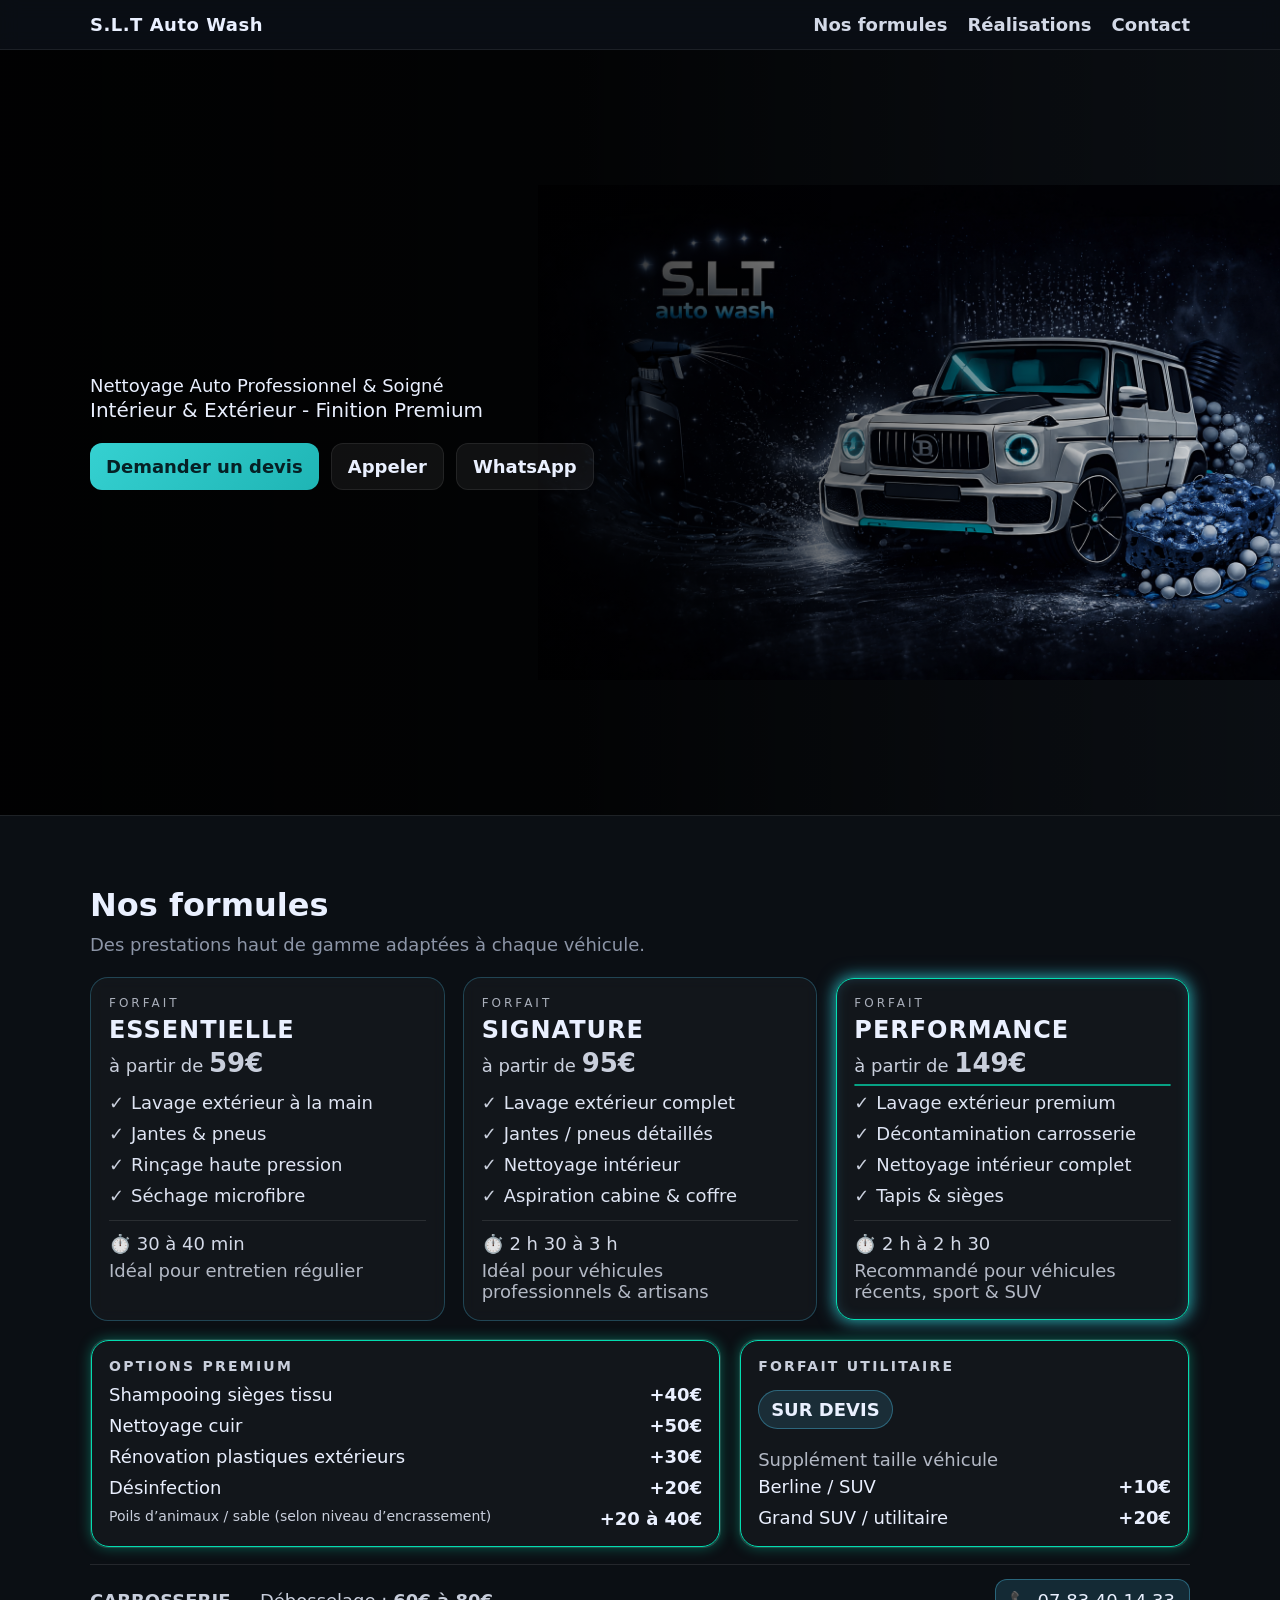
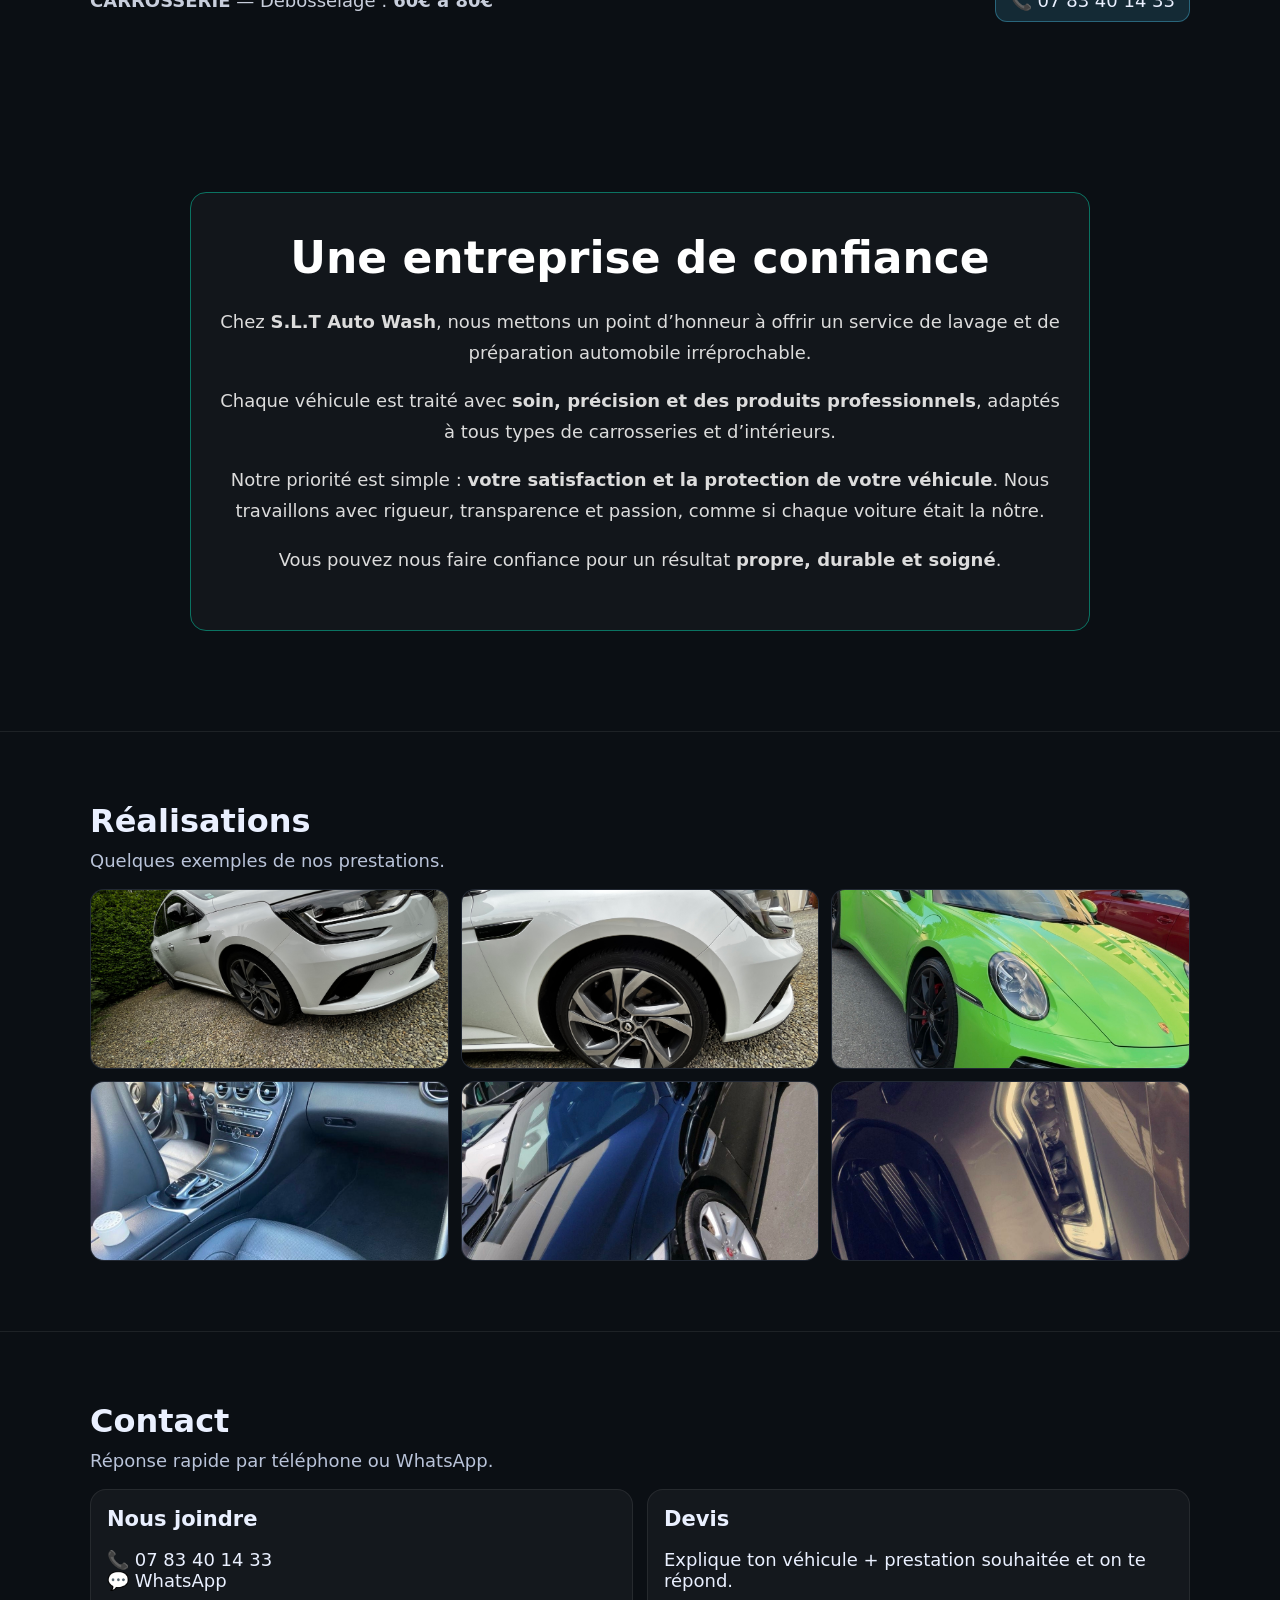
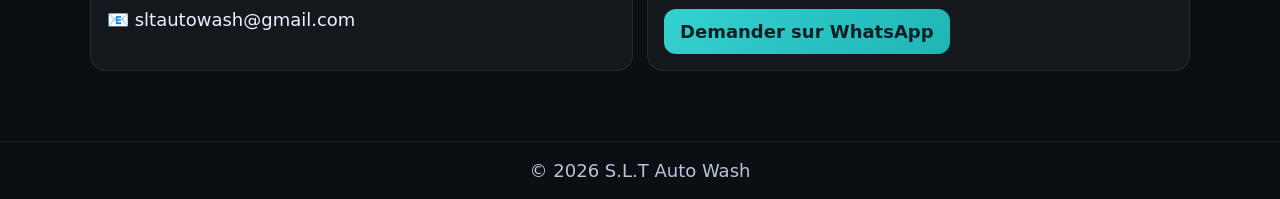
<file: index.html>
<!doctype html>
<html lang="fr">
<head>
  <meta charset="utf-8" />
  <meta name="viewport" content="width=device-width, initial-scale=1" />
  <title>SLT Auto Wash</title>
  <link rel="stylesheet" href="styles.css" />
</head>
<body>

  <header class="header">
    <div class="container header-inner">
      <div class="brand">S.L.T Auto Wash</div>

      <nav class="nav">
        <a href="#nosformules">Nos formules</a>
        <a href="#realisations">Réalisations</a>
        <a href="#contact">Contact</a>
      </nav>
    </div>
  </header>

  <main>

    <!-- HERO -->
 <section class="hero" id="top">
  <div class="container hero-inner">
    <div class="hero-content" 
      <h1 class="reveal">Nettoyage Auto Professionnel & Soigné</ h1>

      <p class="hero-sub reveal delay-1">
        Intérieur & Extérieur - Finition Premium
      </p>
      

      <div class="hero-actions reveal delay-2">
        <a class="btn primary" href="#contact">Demander un devis</a>
        <a class="btn ghost" href="tel:0783401433">Appeler</a>
        <a class="btn ghost" target="_blank" href="https://wa.me/33783401433">WhatsApp</a>
      </div>
    </div>

  </div>
</section> 

  <section id="nosformules" class="section pricing">
  <div class="container">
    <h2>Nos formules</h2>
    <p class="muted">Des prestations haut de gamme adaptées à chaque véhicule.</p>

    <!-- 3 cartes du haut -->
    <div class="pricing-top">

      <article class="plan">
        <div class="plan-head">
          <div class="plan-kicker">FORFAIT</div>
          <h3 class="plan-title">ESSENTIELLE</h3>
          <div class="plan-price">à partir de <strong>59€</strong></div>
        </div>

        <ul class="plan-list">
          <li>Lavage extérieur à la main</li>
          <li>Jantes & pneus</li>
          <li>Rinçage haute pression</li>
          <li>Séchage microfibre</li>
        </ul>

        <div class="plan-footer">
          <div class="plan-time">⏱️ 30 à 40 min</div>
          <div class="plan-note">Idéal pour entretien régulier</div>
        </div>
      </article>

      <article class="plan">
        <div class="plan-head">
          <div class="plan-kicker">FORFAIT</div>
          <h3 class="plan-title">SIGNATURE</h3>
          <div class="plan-price">à partir de <strong>95€</strong></div>
        </div>

        <ul class="plan-list">
          <li>Lavage extérieur complet</li>
          <li>Jantes / pneus détaillés</li>
          <li>Nettoyage intérieur</li>
          <li>Aspiration cabine & coffre</li>
        </ul>

        <div class="plan-footer">
          <div class="plan-time">⏱️ 2 h 30 à 3 h</div>
          <div class="plan-note">Idéal pour véhicules professionnels & artisans</div>
        </div>
      </article>

      <article class="plan plan-featured">
        <div class="plan-head">
          <div class="plan-kicker">FORFAIT</div>
          <h3 class="plan-title">PERFORMANCE</h3>
          <div class="plan-price">à partir de <strong>149€</strong></div>
          <div class="forfait-card highlight">
          </div>

        <ul class="plan-list">
          <li>Lavage extérieur premium</li>
          <li>Décontamination carrosserie</li>
          <li>Nettoyage intérieur complet</li>
          <li>Tapis & sièges</li>
        </ul>

        <div class="plan-footer">
          <div class="plan-time">⏱️ 2 h à 2 h 30</div>
          <div class="plan-note">Recommandé pour véhicules récents, sport & SUV</div>
        </div>
      </article>

    </div>

    <!-- 2 blocs du bas -->
    <div class="pricing-bottom">

      <article class="box">
        <h3 class="box-title">OPTIONS PREMIUM</h3>
        <ul class="box-list">
          <li><span>Shampooing sièges tissu</span><strong>+40€</strong></li>
          <li><span>Nettoyage cuir</span><strong>+50€</strong></li>
          <li><span>Rénovation plastiques extérieurs</span><strong>+30€</strong></li>
          <li><span>Désinfection</span><strong>+20€</strong></li>
          <li class="small">
            <span>Poils d’animaux / sable (selon niveau d’encrassement)</span>
            <strong>+20 à 40€</strong>
          </li>
        </ul>
      </article>

      <article class="box">
        <h3 class="box-title">FORFAIT UTILITAIRE</h3>

        <div class="badge">SUR DEVIS</div>

        <p class="box-sub">Supplément taille véhicule</p>
        <ul class="box-list">
          <li><span>Berline / SUV</span><strong>+10€</strong></li>
          <li><span>Grand SUV / utilitaire</span><strong>+20€</strong></li>
        </ul>
      </article>

    </div>

    <!-- bas de page -->
    <div class="pricing-footer">
      <div class="carrosserie">
        <strong>CARROSSERIE</strong> — Débosselage : <strong>60€ à 80€</strong>
      </div>
      <a class="phone" href="tel:0783401433">📞 07 83 40 14 33</a>

</div>
</section>
<section class="presentation fade-up">
  <h2>Une entreprise de confiance</h2>
  <p>
    Chez <strong>S.L.T Auto Wash</strong>, nous mettons un point d’honneur à offrir
    un service de lavage et de préparation automobile irréprochable.
  </p>
  <p>
    Chaque véhicule est traité avec <strong>soin, précision et des produits professionnels</strong>,
    adaptés à tous types de carrosseries et d’intérieurs.
  </p>
  <p>
    Notre priorité est simple : <strong>votre satisfaction et la protection de votre véhicule</strong>.
    Nous travaillons avec rigueur, transparence et passion, comme si chaque voiture était la nôtre.
  </p>
  <p>
    Vous pouvez nous faire confiance pour un résultat <strong>propre, durable et soigné</strong>.
  </p>
</section> 

<!-- RÉALISATIONS -->
    <section class="section" id="realisations">
      <div class="container">
        <h2>Réalisations</h2>
        <p class="muted">Quelques exemples de nos prestations.</p>

        <div class="grid">
          <img src="photo1.jpg" alt="Réalisation 1">
          <img src="photo2.jpg" alt="Réalisation 2">
          <img src="photo3.jpg" alt="Réalisation 3">
          <img src="photo4.jpg" alt="Réalisation 4">
          <img src="photo5.jpg" alt="Réalisation 5">
          <img src="photo6.jpg" alt="Réalisation 6">
        </div>
      </div>
    </section>
    <!-- CONTACT -->
    <section class="section" id="contact">
      <div class="container">
        <h2>Contact</h2>
        <p class="muted">Réponse rapide par téléphone ou WhatsApp.</p>

        <div class="cards">
          <div class="card">
            <h3>Nous joindre</h3>
            <p>
              📞 <a href="tel:0783401433">07 83 40 14 33</a><br>
              💬 <a target="_blank" href="https://wa.me/33783401433">WhatsApp</a>
              <p>📧 <a href="mailto:sltautowash@gmail.com">sltautowash@gmail.com</a></p>
            </p>
          </div>

          <div class="card">
            <h3>Devis</h3>
            <p>Explique ton véhicule + prestation souhaitée et on te répond.</p>
            <a class="btn primary" target="_blank" href="https://wa.me/33783401433">Demander sur WhatsApp</a>
          </div>
        </div>
      </div>
    </section>

  </main>

  <footer class="footer">
    <div class="container">
      © <span id="year"></span> S.L.T Auto Wash
    </div>
  </footer>

  <script src="main.js"></script>
</body>
</html>
</file>
<file: styles.css>
:root{
  --bg:#0b0f14;
  --card:#111824;
  --txt:#eaf0ff;
  --muted:#b9c3d9;
  --accent:#35d1d1;
  --accent2:#1fb5b5;
  --border:rgba(255,255,255,.08);
}

*{box-sizing:border-box}
html,body{margin:0;padding:0}
body{
  font-family: system-ui, -apple-system, Segoe UI, Roboto, Arial, sans-serif;
  background: var(--bg);
  color: var(--txt);
}
  html {
    font-size: 20px;
}

a{color:inherit;text-decoration:none}
.container{width:min(1100px, 92%); margin:0 auto}

.header{
  position: sticky;
  top:0;
  z-index: 50;
  background: rgba(10,14,20,.75);
  backdrop-filter: blur(10px);
  border-bottom: 1px solid var(--border);
}
.header-inner{
  display:flex;
  align-items:center;
  justify-content:space-between;
  padding:14px 0;
}
.brand{font-weight:800; letter-spacing:.5px}
.nav{display:flex; gap:18px; font-weight:600; opacity:.9}
.nav a:hover{opacity:1; color: var(--accent)}

.hero{
  min-height: 85vh;
  display: flex;
  align-items: center;
  position: relative;

  background:
    linear-gradient(to right,
      rgba(0,0,0,.92) 0%,
      rgba(0,0,0,.80) 45%,
      rgba(0,0,0,.35) 75%,
      rgba(0,0,0,.05) 100%
    ),
    url("./hero-bg.jpg") right center / 58% no-repeat;
}

.hero-inner{padding:70px 0}
.hero-content{max-width: 720px}

/* === HERO : remettre le rendu "gros titre" === */
.hero h1{
  font-size: clamp(68px, 8vw, 110px);
  line-height: 1.05;
  margin: 0 0 14px 0;
  letter-spacing: -1px;
  font-weight: 800;
}

.hero h1 span{
  color: #dff7ff;
  text-shadow: 0 0 22px rgba(53,209,209,.25);
}

.hero-sub{
  font-size: 20px;
  line-height: 1.45;
  margin: 0 0 18px 0;
  opacity: .9;
}

/* boutons */
.hero-actions{
  display: flex;
  gap: 12px;
  flex-wrap: wrap;
}

.btn{
  display:inline-flex;
  align-items:center;
  justify-content:center;
  padding: 12px 16px;
  border-radius: 12px;
  font-weight: 800;
  border: 1px solid var(--border);
}
.btn.primary{
  background: linear-gradient(135deg, var(--accent), var(--accent2));
  color:#062025;
  border: 0;
}
.btn.primary:hover{filter:brightness(1.05)}
.btn.ghost{
  background: rgba(255,255,255,.06);
}
.btn.ghost:hover{background: rgba(255,255,255,.10)}

.section{
  padding: 70px 0;
  border-top: 1px solid var(--border);
}
h2{margin:0 0 10px 0; font-size: 32px}
.muted{color:var(--muted); margin:0 0 18px 0}

.grid{
  display:grid;
  grid-template-columns: repeat(3, 1fr);
  gap: 12px;
}
.grid img{
  width:100%;
  height: 180px;
  object-fit: cover;
  border-radius: 14px;
  border: 1px solid var(--border);
  background: #0f1622;
}

.cards{
  display:grid;
  grid-template-columns: repeat(2, 1fr);
  gap: 14px;
}
.card{
  background: rgba(255,255,255,.04);
  border: 1px solid var(--border);
  border-radius: 16px;
  padding: 16px;
}
.card h3{margin:0 0 10px 0}
.card ul{margin:0; padding-left: 18px; color: var(--muted)}
.card li{margin: 8px 0}

.footer{
  border-top: 1px solid var(--border);
  padding: 18px 0;
  color: var(--muted);
  text-align:center;
}

@media (max-width: 768px){
  .nav{gap:12px; font-size:14px}
  .hero{background-position: 50% 10%; }
  .hero{ filter: brightness(1.25) contrast(1.1);
}
  .grid{grid-template-columns: repeat(2, 1fr);}
  .cards{grid-template-columns: 1fr;}
}
.hero,
.hero::before {
  pointer-events: none;
}.lightbox{
  position: fixed;
  inset: 0;
  background: rgba(0,0,0,.35);
  display: none;
  align-items: center;
  justify-content: center;
  z-index: 9999;
}
.lightbox.open{ display: flex; }
.lightbox-img{
  max-width: 92vw;
  max-height: 88vh;
  border-radius: 14px;
}
.lightbox-close{
  position: fixed;
  top: 16px;
  right: 16px;
  width: 44px;
  height: 44px;
  border-radius: 999px;
  border: 0;
  background: rgba(255,255,255,.12);
  color: #fff;
  font-size: 28px;
  cursor: pointer;
}/* ===== FORMULES (style flyer) ===== */
.pricing .muted{opacity:.75;margin-top:6px}

.pricing-top{
  margin-top:22px;
  display:grid;
  grid-template-columns: repeat(3, 1fr);
  gap:18px;
}

.plan{
  background: rgba(255,255,255,.04);
  border: 1px solid rgba(80,210,255,.25);
  border-radius: 16px;
  padding: 18px;
  backdrop-filter: blur(6px);

  /* NÉON POUR TOUS */
  box-shadow:
    0 0 18px rgba(80,210,255,.55),
    inset 0 0 14px rgba(80,210,255,.18);
}
  transition: box-shadow .3s ease, transform .3s ease;
}

.plan-featured{
  border: 2px solid rgba(80,210,255,.8);
  box-shadow:
    0 0 0 1px rgba(80,210,255,.9),
    0 0 25px rgba(80,210,255,.6),
    inset 0 20px 60px rgba(0,0,0,.6);
  transform: translateY(-6px);
}

.plan-kicker{
  font-size:12px;
  letter-spacing:.25em;
  opacity:.7;
}

.plan-title{
  margin:6px 0 4px;
  font-size:24px;
  letter-spacing:.04em;
}

.plan-price{
  opacity:.85;
  margin-bottom:14px;
}

.plan-price strong{font-size:26px}

.plan-list{
  list-style:none;
  padding:0;
  margin:0;
  display:grid;
  gap:10px;
}

.plan-list li{
  position:relative;
  padding-left:22px;
  opacity:.95;
}

.plan-list li:before{
  content:"✓";
  position:absolute;
  left:0;
  top:0;
  opacity:.9;
}

.plan-footer{
  margin-top:14px;
  padding-top:12px;
  border-top:1px solid rgba(255,255,255,.10);
  display:grid;
  gap:6px;
}

.plan-time{opacity:.9}
.plan-note{opacity:.75}

/* bas : 2 blocs */
.pricing-bottom{
  margin-top:18px;
  display:grid;
  grid-template-columns: 1.4fr 1fr;
  gap:18px;
}

.box{
  background: rgba(255,255,255,.03);
  border: 1px solid rgba(255,255,255,.10);
  border-radius: 16px;
  padding: 18px;
}

.box-title{
  margin:0 0 10px;
  letter-spacing:.16em;
  font-size:14px;
  opacity:.85;
}

.box-sub{opacity:.75;margin:10px 0 6px}

.box-list{
  list-style:none;
  padding:0;
  margin:0;
  display:grid;
  gap:10px;
}

.box-list li{
  display:flex;
  justify-content:space-between;
  gap:12px;
}

.box-list li.small span{opacity:.85; font-size:14px}
.box-list strong{white-space:nowrap}

.badge{
  display:inline-block;
  padding:8px 12px;
  border-radius: 999px;
  background: rgba(80,210,255,.12);
  border: 1px solid rgba(80,210,255,.35);
  margin: 6px 0 10px;
  font-weight:700;
}

/* bas final */
.pricing-footer{
  margin-top:16px;
  display:flex;
  justify-content:space-between;
  align-items:center;
  gap:12px;
  flex-wrap:wrap;
  padding-top:14px;
  border-top:1px solid rgba(255,255,255,.10);
}

.carrosserie{opacity:.85}

.phone{
  display:inline-flex;
  align-items:center;
  gap:8px;
  padding:10px 14px;
  border-radius: 12px;
  background: rgba(80,210,255,.14);
  border: 1px solid rgba(80,210,255,.35);
}

/* responsive */
@media (max-width: 980px){
  .pricing-top{grid-template-columns:1fr; }
  .plan-featured{transform:none;}
  .pricing-bottom{grid-template-columns:1fr;}
/* ===== EFFET NEON BLEU ===== */
:root{
  --neon: #3fdcff;
}

/* ===== EFFET NEON BLEU ===== */
:root{
  --neon: #3fdcff;
}

/* cartes formules */
.plan,
.box{
  border: 1px solid rgba(63,220,255,.25);
  box-shadow:
    0 0 10px rgba(63,220,255,.15),
    inset 0 0 10px rgba(63,220,255,.08);
}

/* carte centrale Signature (plus forte) */
.plan-featured{
  border: 1px solid var(--neon);
  box-shadow:
    0 0 15px rgba(63,220,255,.6),
    0 0 40px rgba(63,220,255,.25),
    inset 0 0 18px rgba(63,220,255,.18);
}

/* hover (effet vivant) */
.plan:hover,
.box:hover{
  box-shadow:
    0 0 18px rgba(63,220,255,.5),
    0 0 45px rgba(63,220,255,.25),
    inset 0 0 20px rgba(63,220,255,.18);
  transform: translateY(-4px);
  transition: all .25s ease;
}

/* titres */
.plan-title,
.box-title{
  color: var(--neon);
  text-shadow:
    0 0 8px rgba(63,220,255,.6),
    0 0 18px rgba(63,220,255,.35);
}

/* badge SUR DEVIS */
.badge{
  color: var(--neon);
  background: rgba(63,220,255,.12);
  box-shadow:
    0 0 12px rgba(63,220,255,.45);
}

/* téléphone */
.phone{
  color: var(--neon);
  box-shadow:
    0 0 15px rgba(63,220,255,.45);
}
.photo-container{
  position: relative;
  border-radius: 16px;
  overflow: hidden;
}
.photo-container::before {
  content: "";
  position: absolute;
  inset: 0;
  border-radius: 16px;

  /* contour plus visible */
  border: 1.5px solid rgba(0, 255, 204, 0.85);

  /* léger glow discret */
  box-shadow: 0 0 12px rgba(0, 255, 204, 0.35);

  pointer-events: none;
  z-index: 2;
}
}
.photo-container img {
  display: block;
  width: 100%;
  height: auto;
  z-index: 1;
  position: relative;
border: 2px solid rgba(0, 255, 204, 0.9 );
box-shadow: 0 0 16px rgba(0, 255, 204, 0.45);
}


.presentation h2 {
  text-align: center;
}
}
.presentation p {
  line-height: 1.7;
  margin-bottom: 16px;
}
.presentation h2 {
  margin-bottom: 24px;
  font-size: 2rem;
}
.fade-up {
  opacity: 0;
  transform: translateY(20px);
  transition: opacity 0.8s ease, transform 0.8s ease;
}

.fade-up.visible {
  opacity: 1;
  transform: translateY(0);
}
.presentation {
  max-width: 900px;
  margin: 80px auto;
  padding: 0 20px;
  text-align: center;
  color: #eaeaea;
  display: block;
}.presentation {
  max-width: 900px;
  margin: 100px auto;
  padding: 40px 30px;
  background: rgba(255, 255, 255, 0.03);
  border-radius: 16px;
  text-align: center;
  color: #eaeaea;
  position: relative;
}

/* liseré lumineux discret */
.presentation::before {
  content: "";
  position: absolute;
  inset: 0;
  border-radius: 16px;
  border: 1px solid rgba(0, 255, 204, 0.4);
  pointer-events: none;
}

/* Titre */
.presentation h2 {
  font-size: 2.2rem;
  margin-bottom: 24px;
  color: #ffffff;
}

/* Texte */
.presentation p {
  line-height: 1.7;
  margin-bottom: 16px;
  color: #dcdcdc;
}
.presentation:hover {
  box-shadow: 0 0 25px rgba(0, 255, 204, 0.15);
  transition: box-shadow 0.3s ease;
}
.forfait-card.highlight {
  transform: translateY(-8px);
  box-shadow:
    0 0 25px rgba(0, 255, 204, 0.35),
    0 0 60px rgba(0, 255, 204, 0.15);
}

/* liseré lumineux */
.forfait-card.highlight::before {
  content: "";
  position: absolute;
  inset: 0;
  border-radius: 18px;
  border: 1px solid rgba(0, 255, 204, 0.6);
  pointer-events: none;
}
.plan:not(.plan-featured) {
  box-shadow: none !important;
}
.plan:not(.plan-featured)::before {
  content: none !important;
}
/* Encadrement commun */
.plan,
.options-premium,
.forfait-utilitaire {
  position: relative;
  background: rgba(255, 255, 255, 0.03);
  border-radius: 18px;
}

/* Liseré commun */
.plan::before,
.options-premium::before,
.forfait-utilitaire::before {
  content: "";
  position: absolute;
  inset: 0;
  border-radius: 18px;
  border: 1.5px solid rgba(0, 255, 204, 0.85);
  box-shadow: 0 0 14px rgba(0, 255, 204, 0.35);
  pointer-events: none;
}
/* Base commune : plans + boxes */
.plan,
.box {
  position: relative;
  background: rgba(255, 255, 255, 0.03);
  border-radius: 18px;
}

/* Liseré identique */
.plan::before,
.box::before {
  content: "";
  position: absolute;
  inset: 0;
  border-radius: 18px;
  border: 1.5px solid rgba(0, 255, 204, 0.85);
  box-shadow: 0 0 14px rgba(0, 255, 204, 0.35);
  pointer-events: none;

}.hero h1{
  font-size: clamp(52px, 6vw, 86px) !important;
}
/* Animations élégantes (hero) */
@keyframes fadeUp {
  from { opacity: 0; transform: translateY(14px); }
  to   { opacity: 1; transform: translateY(0); }
}

.reveal {
  opacity: 0;
  animation: fadeUp 700ms ease forwards;
}

.reveal.delay-1 { animation-delay: 120ms; }
.reveal.delay-2 { animation-delay: 240ms; }

/* Respect des préférences accessibilité */
@media (prefers-reduced-motion: reduce) {
  .reveal { animation: none; opacity: 1; transform: none; }
}
/* Version PC */
@media (min-width: 900px) {

  .container {
    max-width: 1100px;
    margin: auto;
  }

  .nav {
    display: flex;
    gap: 20px;
  }

  body {
    font-size: 18px;
  }

}
</file>
